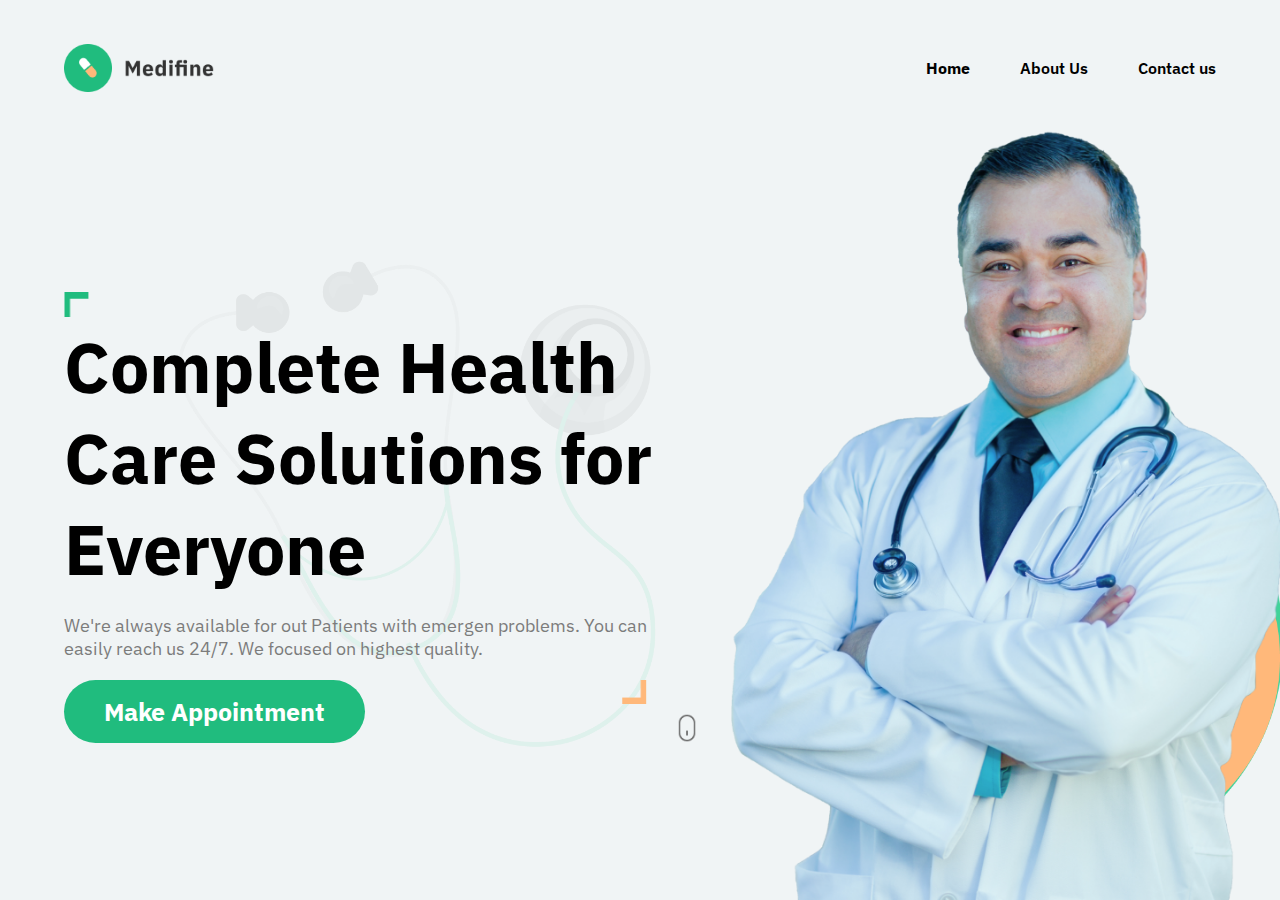
<file: 2-Feb11_Projects/Multi-Page Website/index.html>
<!DOCTYPE html>
<html lang="en">

<head>
  <meta charset="UTF-8" />
  <meta http-equiv="X-UA-Compatible" content="IE=edge" />
  <meta name="viewport" content="width=device-width, initial-scale=1.0" />
  <title>Hospital Page</title>

  <!-- adding the google font -->
  <link rel="preconnect" href="https://fonts.googleapis.com" />
  <link rel="preconnect" href="https://fonts.gstatic.com" crossorigin />
  <link
    href="https://fonts.googleapis.com/css2?family=IBM+Plex+Sans:wght@200;300;400;500;600;700&family=Poppins:wght@200;300;400;500;600;700;800;900&display=swap"
    rel="stylesheet" />

  <!-- adding the css file -->
  <link rel="stylesheet" href="./style.css" />
</head>

<body>
  <!-- Creating a navigation menu -->
  <nav>
    <img src="./images/logo.png" alt=""></div>
    <ul>
      <li><a href="/index.html">Home</a></li>
      <li><a href="/about/about.html">About Us</a></li>
      <li><a href="/contact/contact.html">Contact us</a></li>
    </ul>
    </div>
  </nav>


  <!-- creating the main  -->
  <main>

    <!-- creating the left section -->
    <section class="leftSection">
      <img src="./images/topAngle.png" alt="" class="topAngle">
      <h1>Complete Health Care Solutions for Everyone</h1>
      <p>We're always available for out Patients with emergen problems. You can easily reach us 24/7. We focused on
        highest quality.</p>
      <img class="bottomAngle" src="./images/bottomAngle.png" alt="bottomAngle" />
      <img class="stethoscope" src="./images/stethoscope.png" alt="stethoscope" />
      <button>Make Appointment</button>
      <img src="./images/mouse.png" alt="" class="mouse">
    </section>

    <!-- creating the right section -->
    <section class="rightSection">
      <img class="greenBox" src="./images/greenBox.png" alt="greenBox" />
      <img class="yellowBox" src="./images/yellowBox.png" alt="yellowBox" />
      <img class="doctor" src="./images/doctor.png" alt="doctor" />
    </section>

  </main>
</body>

</html>
</file>
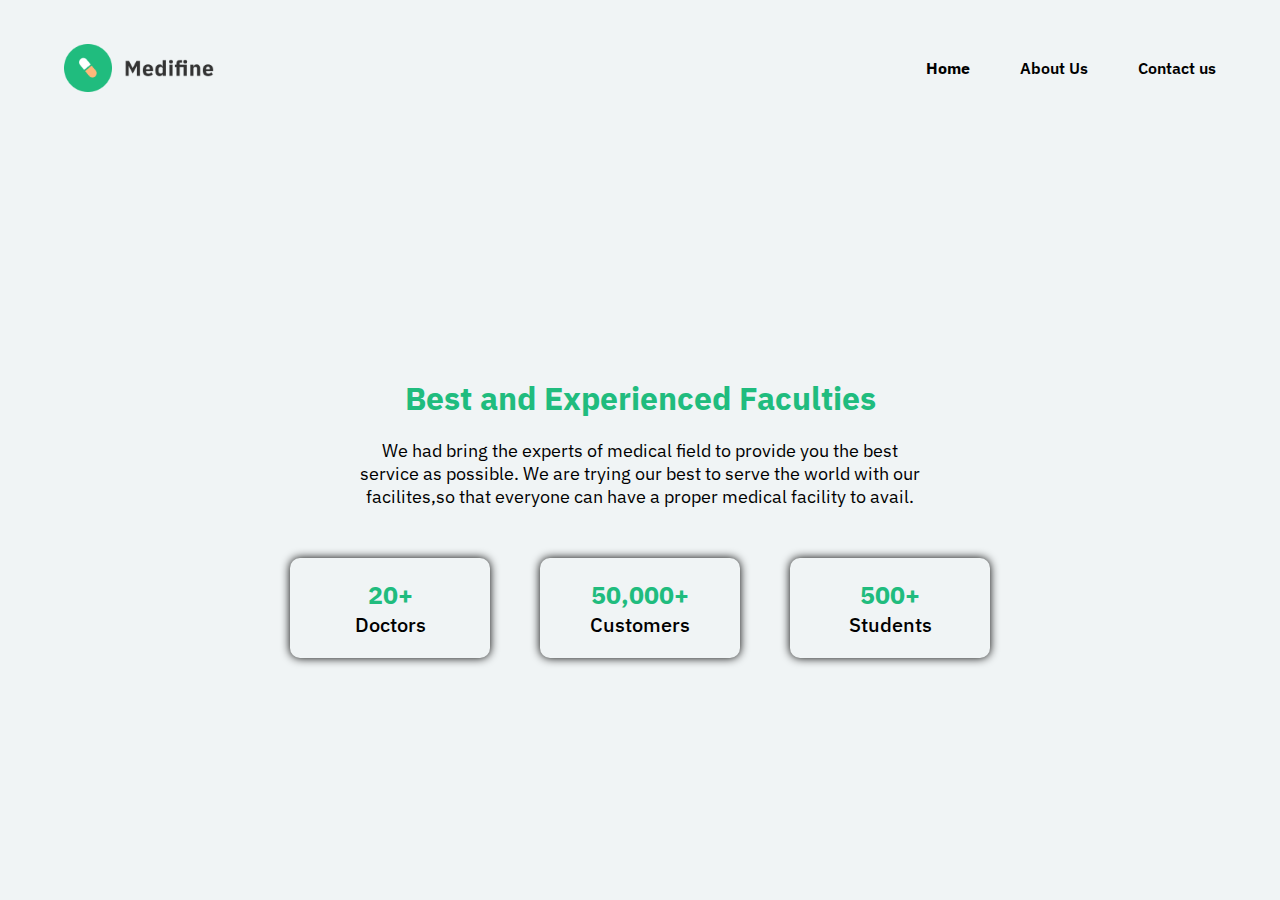
<file: 2-Feb11_Projects/Multi-Page Website/about/about.html>
<!DOCTYPE html>
<html lang="en">

<head>
  <meta charset="UTF-8" />
  <meta http-equiv="X-UA-Compatible" content="IE=edge" />
  <meta name="viewport" content="width=device-width, initial-scale=1.0" />
  <title>About page</title>

  <!-- adding the google font -->
  <link rel="preconnect" href="https://fonts.googleapis.com" />
  <link rel="preconnect" href="https://fonts.gstatic.com" crossorigin />
  <link
    href="https://fonts.googleapis.com/css2?family=IBM+Plex+Sans:wght@200;300;400;500;600;700&family=Poppins:wght@200;300;400;500;600;700;800;900&display=swap"
    rel="stylesheet" />

  <!-- adding the css file -->
  <link rel="stylesheet" href="./about.css" />
</head>

<body>
  <!-- creating the navigation menu -->
  <nav>
    <img src="../images/logo.png" alt="logo" />
    <ul>
      <li><a href="/index.html">Home</a></li>
      <li><a href="/about/about.html">About Us</a></li>
      <li><a href="/contact/contact.html">Contact us</a></li>
    </ul>
  </nav>

  <!-- Creating the main section -->
  <main>
    <div class="hospitalDescription">
      <h1>Best and Experienced Faculties</h1>
      <p>We had bring the experts of medical field to provide you the best service as possible. We are trying our best
        to serve the world with our facilites,so that everyone can have a proper medical facility to avail.</p>
    </div>
    <!-- Adding the Card -->
    <div class="achievement">

      <div class="achievementCard">
        <span>20+</span>
        <p>Doctors</p>

      </div>
      <div class="achievementCard">
        <span>50,000+</span>
        <p>Customers</p>
      </div>

      <div class="achievementCard">
        <span>500+</span>
        <p>Students</p>
      </div>

  </main>
</body>

</html>
</file>
<file: 2-Feb11_Projects/Multi-Page Website/style.css>
/* css reset */
* {
  margin: 0;
  padding: 0;
  outline: 0;
  box-sizing: border-box;
  font-family: "IBM Plex Sans", sans-serif;
}

body {
  max-width: 1440px;
  background-color: #f0f4f5;
  overflow: hidden;
  margin: auto;
}

/* Designing the navigation menu */
nav {
  height: 15vh;
  display: flex;
  align-items: center;
  justify-content: space-between;
  padding: 0 5%;
}

nav img {
  width: 150px;
}

nav ul {
  display: flex;
  align-items: center;
}

nav ul li {
  list-style: none;
  margin-left: 50px;
  font-weight: 600;
}

nav ul li:first-child {
  font-weight: 700;
  color: #20bc7e;
}

a {
  text-decoration: none;
  color: black;
}


/* Designing the main section */

main {
  display: flex;
  align-items: center;
  justify-content: center;
  height: 85vh;
}

main section {
  width: 50%;
}

.leftSection {
  margin-left: 5%;
  position: relative;
}

.topAngle {
  width: 25px;
}

.leftSection h1 {
  font-size: 70px;
}

.leftSection p {
  color: #7c7c7c;
  font-size: 18px;
  margin: 20px 0;
}

.bottomAngle {
  width: 25px;
  position: absolute;
  right: 25px;
}

.stethoscope {
  position: absolute;
  width: 90%;
  top: -60px;
  right: -25px;
  z-index: -1;
}

.mouse {
  position: absolute;
  right: -30px;
  bottom: 0;
  width: 30px;
}

.leftSection button {
  color: #ffffff;
  border: none;
  padding: 15px 40px;
  border-radius: 40px;
  background-color: #20bc7e;
  font-size: 25px;
  font-weight: 700;
}


/* Designing the right secion */

.greenBox,
.yellowBox {
  position: absolute;
  right: 0;
}

.greenBox {
  width: 35%;
  bottom: 30px;
}

.yellowBox {
  width: 30%;
  bottom: 50px;
}

.doctor {

  position: absolute;
  right: 0;
  bottom: 0;
  height: 90%;
}
</file>
<file: 2-Feb11_Projects/Multi-Page Website/about/about.css>
/* css reset */
* {
  margin: 0;
  padding: 0;
  outline: 0;
  box-sizing: border-box;
  font-family: "IBM Plex Sans", sans-serif;
}

body {
  max-width: 1440px;
  background-color: #f0f4f5;
  overflow: hidden;
  margin: auto;
}

/* Designing the navigation menu */
nav {
  height: 15vh;
  display: flex;
  align-items: center;
  justify-content: space-between;
  padding: 0 5%;
}

nav img {
  width: 150px;
}

nav ul {
  display: flex;
  align-items: center;
}

nav ul li {
  list-style: none;
  margin-left: 50px;
  font-weight: 600;
}

nav ul li:first-child {
  font-weight: 700;
  color: #20bc7e;
}

a {
  text-decoration: none;
  color: black;
}


/* designing the main section */

main {
  height: 85vh;
  display: flex;
  flex-direction: column;
  align-items: center;
  justify-content: center;
  padding: 0 5%;
}

.hospitalDescription {
  width: 50%;
  text-align: center;
}

.hospitalDescription h1 {
  margin-bottom: 20px;
  color: #20BC7E;
}

.hospitalDescription p {
  font-size: 18px;
  font-weight: 400;
}

/* Designing the Card */


.achievement {
  display: flex;
  align-items: center;
  gap: 50px;
  margin-top: 50px;
}

.achievementCard {
  width: 200px;
  height: 100px;
  border-radius: 10px;
  box-shadow: 0 0 10px #000000;
  display: flex;
  flex-direction: column;
  align-items: center;
  justify-content: center;
}

.achievementCard span {
  font-size: 25px;
  font-weight: 700;
  color: #20BC7E
}

.achievementCard p {
  font-size: 20px;
  font-weight: 500;
}
</file>
